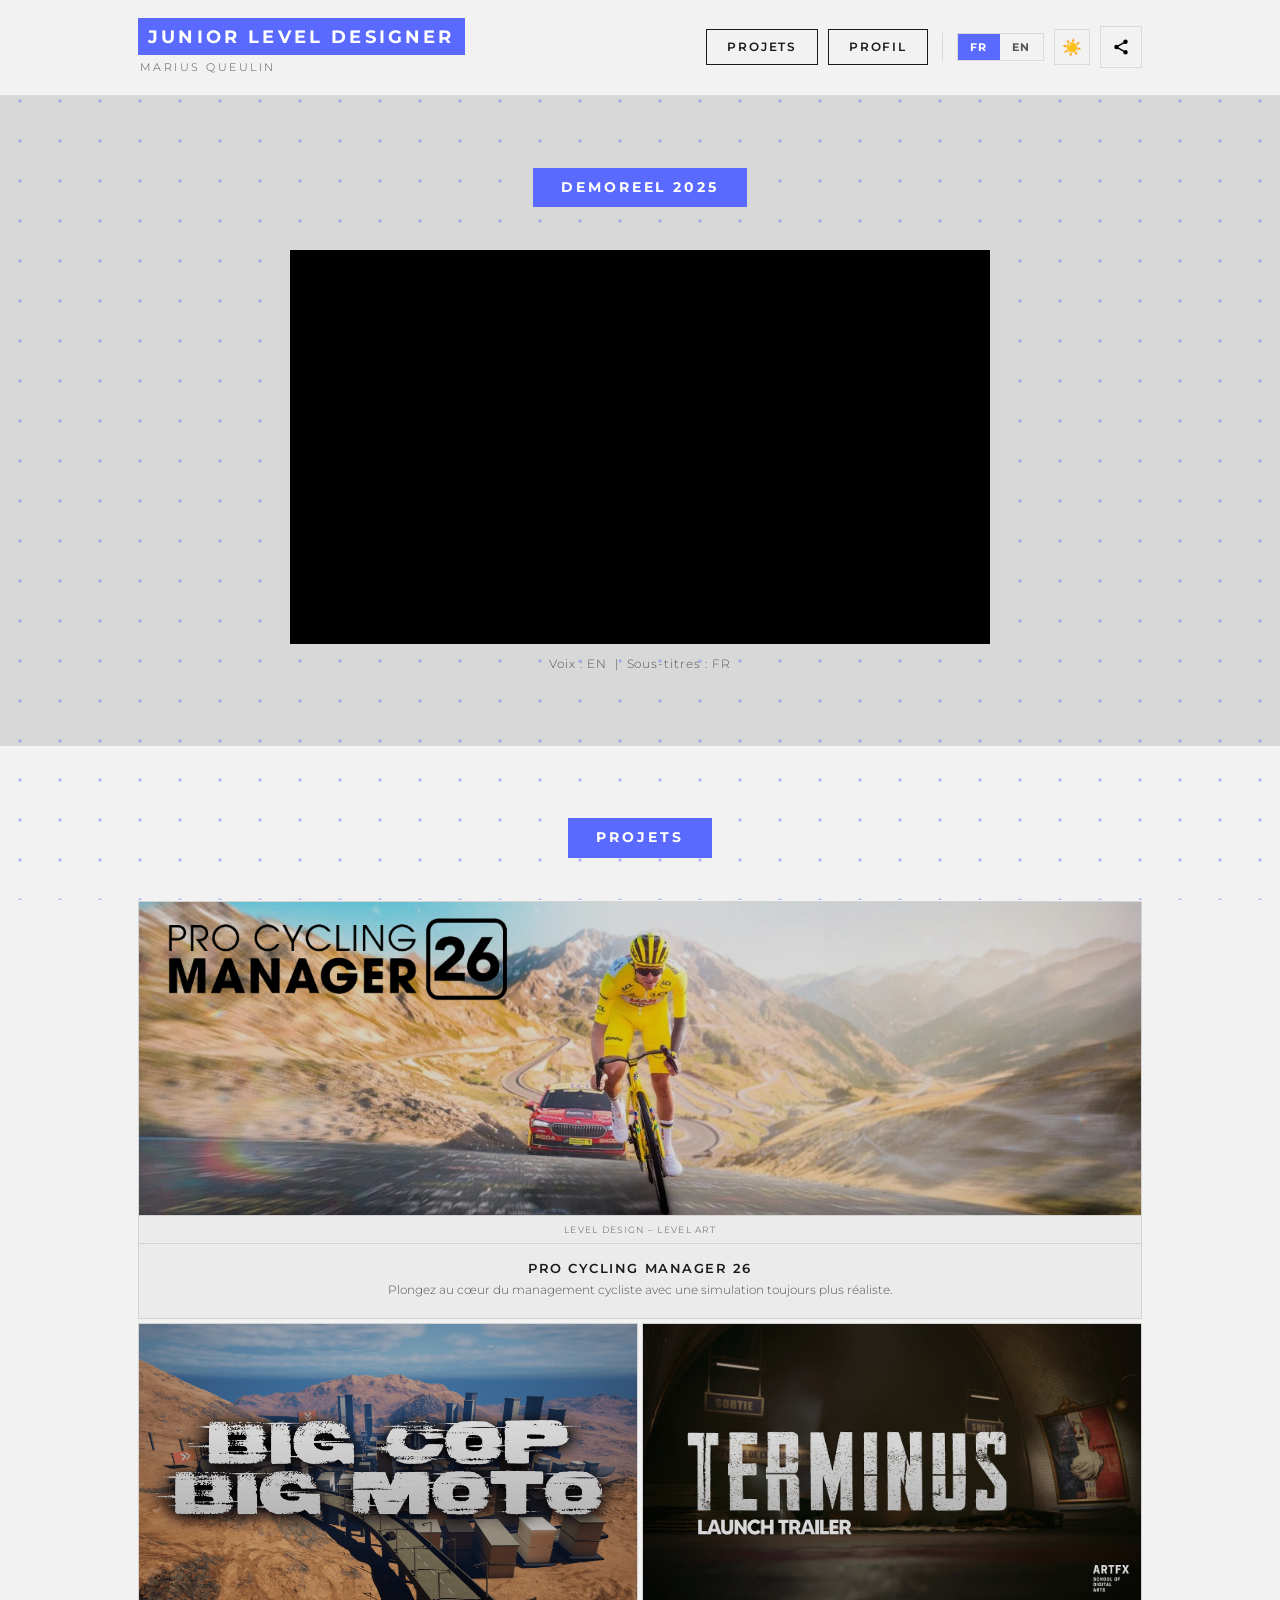
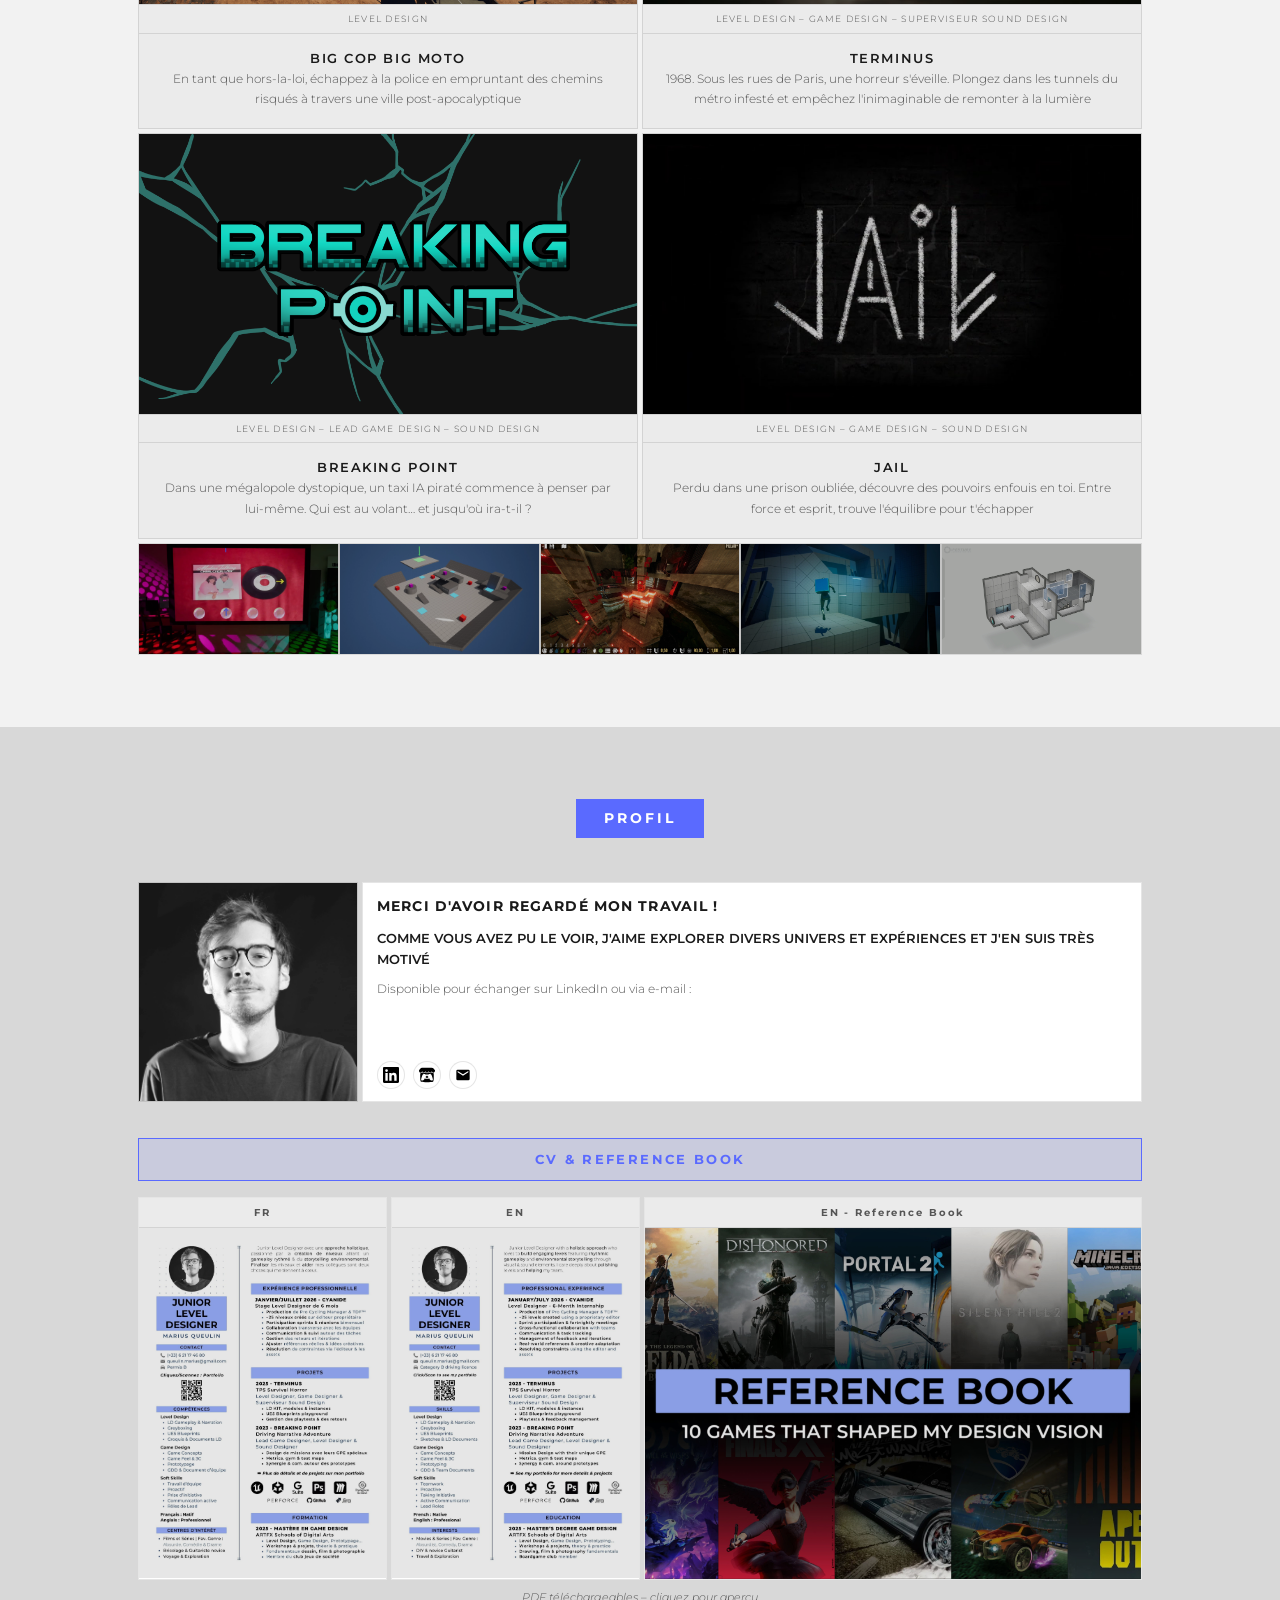
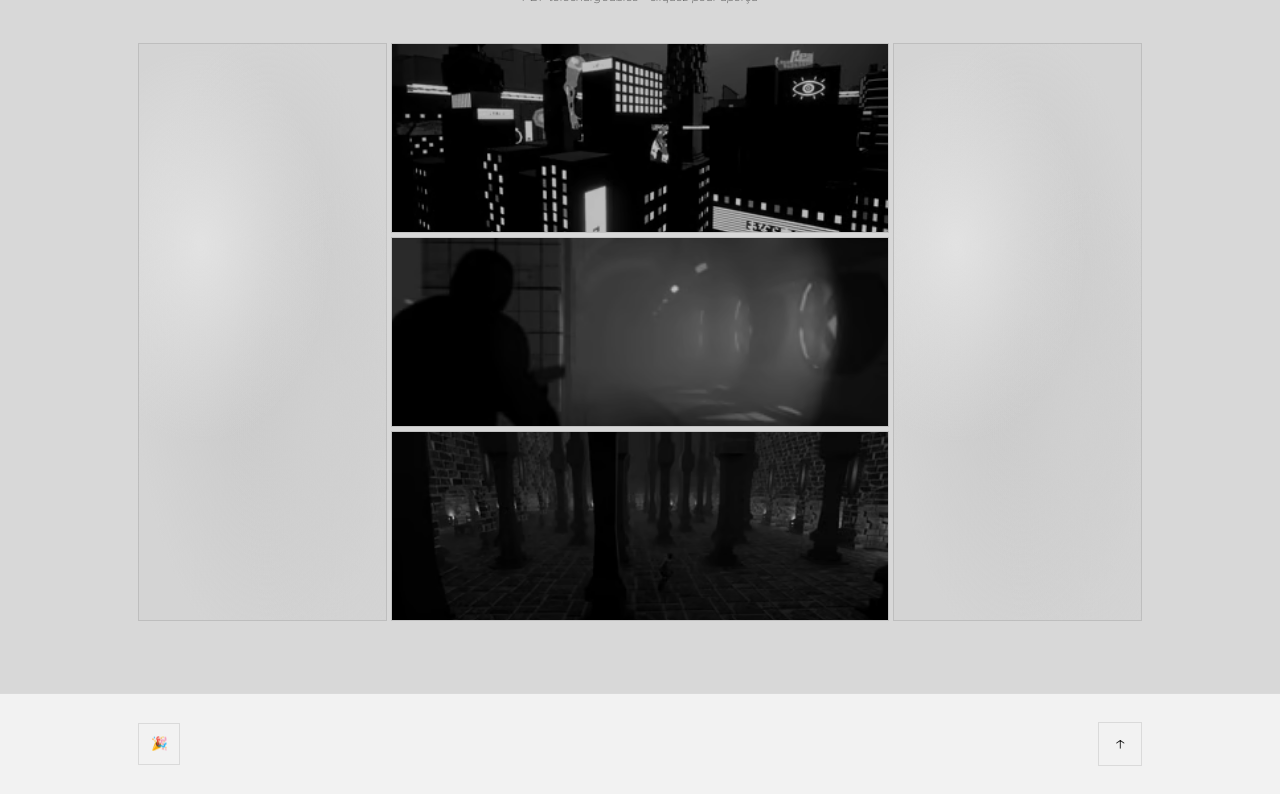
<file: index.html>
<!DOCTYPE html>
<html lang="fr" data-theme="dark" data-lang="fr">
<head>
    <meta charset="UTF-8" />
    <meta name="viewport" content="width=device-width, initial-scale=1.0" />
    <title>Junior Level Designer – Marius Queulin</title>
    <link rel="preconnect" href="https://fonts.googleapis.com" />
    <link rel="preconnect" href="https://fonts.gstatic.com" crossorigin />
    <link href="https://fonts.googleapis.com/css2?family=Montserrat:ital,wght@0,300;0,400;0,600;0,700;0,800;1,300&display=swap" rel="stylesheet" />
    <link rel="stylesheet" href="css/shared.css" />
    <link rel="stylesheet" href="css/index.css" />
</head>
<body>

<!-- ==============================================================
         HEADER - bg-base (section impaire)
    ============================================================== -->
    <header class="bg-base">
        <div class="header-inner">
            <div class="header-brand">
                <h1>Junior Level Designer</h1>
                <p>Marius Queulin</p>
            </div>
            <nav>
                <a href="#wrap-projets" class="nav-link">
                    <span class="t-fr">Projets</span>
                    <span class="t-en">Projects</span>
                </a>
                <a href="#wrap-profil" class="nav-link">
                    <span class="t-fr">Profil</span>
                    <span class="t-en">Profile</span>
                </a>
                <div class="nav-sep"></div>
                <div class="lang-toggle" role="group" aria-label="Langue / Language">
                    <button id="btn-fr" class="active" aria-pressed="true">FR</button>
                    <button id="btn-en" aria-pressed="false">EN</button>
                </div>
                <button class="theme-toggle" id="themeBtn" aria-label="Changer le thème">
                    <span class="icon-moon">🌙</span>
                    <span class="icon-sun">☀️</span>
                </button>
                <button class="share-btn" id="shareBtn" aria-label="Copier le lien" title="Copier le lien">
                    <img src="images/icons/share.svg" alt="Share" />
                    <span class="share-label t-fr">Copier</span>
                    <span class="share-label t-en">Copy</span>
                    <span class="share-ok" id="shareOk" aria-live="polite"></span>
                </button>
            </nav>
        </div>
    </header>


    <!-- Anchor retour en haut : placé entre header et demoreel -->
    <div id="top-anchor" style="height:0;overflow:hidden;" aria-hidden="true"></div>
    <!-- ==============================================================
         SECTION DEMOREEL - bg-alt (section paire)
         Remplacez VIDEO_ID par votre identifiant YouTube
    ============================================================== -->
    <div class="section-wrap bg-alt" id="wrap-demoreel">
        <div class="section-inner">
            <section id="demoreel">
                <span class="section-title">
                    <span class="t-fr">Demoreel 2025</span>
                    <span class="t-en">Demo Reel 2025</span>
                </span>

                <div class="video-wrapper">
                    <iframe width="560" height="315" src="https://www.youtube.com/embed/HOBKk1T8NSI?si=acsbGur89aoRuvkv" title="YouTube video player" frameborder="0" allow="accelerometer; autoplay; clipboard-write; encrypted-media; gyroscope; picture-in-picture; web-share" referrerpolicy="strict-origin-when-cross-origin" allowfullscreen></iframe>

                </div>

                <p class="video-meta t-fr">Voix : EN &nbsp;|&nbsp; Sous-titres : FR</p>
                <p class="video-meta t-en">Voice : EN &nbsp;|&nbsp; Subtitles : FR</p>
            </section>
        </div>
    </div>


    <!-- ==============================================================
         SECTION PROJETS - bg-base (section impaire)
         Chaque carte est un <a> cliquable.
         Remplacez href="#projet-NOM" par votre vraie URL.
    ============================================================== -->
    <div class="section-wrap bg-base" id="wrap-projets">
        <div class="section-inner">
            <section id="projets">
                <span class="section-title">
                    <span class="t-fr">Projets</span>
                    <span class="t-en">Projects</span>
                </span>

                <div class="projects-grid">

                    <!-- Pro Cycling Manager 26 — Tuile large pleine largeur -->
                    <a class="project-card project-card--wide" href="pro-cycling-manager-26.html">
                        <img class="cover" src="images/pcm26.jpg" alt="Pro Cycling Manager 26" style="aspect-ratio:16/5;object-fit:cover;width:100%;display:block;filter:brightness(0.85);transition:filter 0.3s;" />
                        <div class="project-tag">Level Design &ndash; Level Art</div>
                        <div class="project-info">
                            <h3>Pro Cycling Manager 26</h3>
                            <p class="t-fr">Plongez au cœur du management cycliste avec une simulation toujours plus réaliste.</p>
                            <p class="t-en">Dive into cycling management with an ever more realistic simulation.</p>
                        </div>
                    </a>

                    <!-- Big Cop Big Moto -->
                    <a class="project-card" href="big-cop-big-moto.html">
                        <img class="cover" src="images/bcbm.png" alt="Big Cop Big Moto" />
                        <div class="project-tag">Level Design</div>
                        <div class="project-info">
                            <h3>Big Cop Big Moto</h3>
                            <p class="t-fr">En tant que hors-la-loi, échappez à la police en empruntant des chemins risqués à travers une ville post-apocalyptique</p>
                            <p class="t-en">As an outlaw, escape the police by taking dangerous shortcuts through a post-apocalyptic city</p>
                        </div>
                    </a>

                    <!-- Terminus -->
                    <a class="project-card" href="terminus.html">
                        <img class="cover" src="images/terminus.jpg" alt="Terminus" />
                        <div class="project-tag">Level Design – Game Design – Superviseur Sound Design</div>
                        <div class="project-info">
                            <h3>Terminus</h3>
                            <p class="t-fr">1968. Sous les rues de Paris, une horreur s'éveille. Plongez dans les tunnels du métro infesté et empêchez l'inimaginable de remonter à la lumière</p>
                            <p class="t-en">1968. Beneath the streets of Paris, a horror awakens. Dive into the infested metro tunnels and prevent the unthinkable from returning to the light</p>
                        </div>
                    </a>

                    <!-- Breaking Point -->
                    <a class="project-card" href="breaking-point.html">
                        <img class="cover" src="images/bp.png" alt="Breaking Point" />
                        <div class="project-tag">Level Design – Lead Game Design – Sound Design</div>
                        <div class="project-info">
                            <h3>Breaking Point</h3>
                            <p class="t-fr">Dans une mégalopole dystopique, un taxi IA piraté commence à penser par lui-même. Qui est au volant… et jusqu'où ira-t-il&nbsp;?</p>
                            <p class="t-en">In a dystopian megalopolis, a hacked AI taxi starts thinking for itself. Who's driving… and how far will it go?</p>
                        </div>
                    </a>

                    <!-- Jail -->
                    <a class="project-card" href="jail.html">
                        <img class="cover" src="images/jail.jpg" alt="Jail" />
                        <div class="project-tag">Level Design – Game Design – Sound Design</div>
                        <div class="project-info">
                            <h3>Jail</h3>
                            <p class="t-fr">Perdu dans une prison oubliée, découvre des pouvoirs enfouis en toi. Entre force et esprit, trouve l'équilibre pour t'échapper</p>
                            <p class="t-en">Lost in a forgotten prison, discover powers buried within you. Between strength and spirit, find the balance to escape</p>
                        </div>
                    </a>

                </div>

                <!-- Mini-galerie – UN seul conteneur cliquable
                     Remplacez href="other-projects.html" par votre URL -->
                <a class="mini-gallery-link" href="other-projects.html">
                    <div class="mini-gallery">
                        <img src="images/mini1.jpg" alt="Mini projet 1" />
                        <img src="images/mini2.jpg" alt="Mini projet 2" />
                        <img src="images/mini3.jpg" alt="Mini projet 3" />
                        <img src="images/mini4.jpg" alt="Mini projet 4" />
                        <img src="images/mini5.jpg" alt="Mini projet 5" />
                    </div>
                    <div class="mini-gallery-label">
                        <span class="t-fr">Voir plus →</span>
                        <span class="t-en">See more →</span>
                    </div>
                </a>

            </section>
        </div>
    </div>


    <!-- ==============================================================
         SECTION PROFIL - bg-alt (section paire)
    ============================================================== -->
    <div class="section-wrap bg-alt" id="wrap-profil">
        <div class="section-inner">
            <section id="profil">
                <span class="section-title">
                    <span class="t-fr">Profil</span>
                    <span class="t-en">Profile</span>
                </span>

                <div class="profil-top">

                    <img class="profil-photo" src="images/photoMQ.png" alt="Marius Queulin" />

                    <div class="profil-bio">
                        <div>
                            <h2 class="t-fr">Merci d'avoir regardé mon travail&nbsp;!</h2>
                            <h2 class="t-en">Thank you for checking out my work!</h2>
                            <p class="t-fr"><strong>Comme vous avez pu le voir, j'aime explorer divers univers et expériences et j'en suis très motivé</strong></p>
                            <p class="t-fr">Disponible pour échanger sur LinkedIn ou via e-mail&nbsp;:</p>
                            <p class="t-en"><strong>As you've seen, I love exploring diverse universes and experiences, and I'm highly motivated to keep doing so</strong></p>
                            <p class="t-en">Available to connect on LinkedIn or by e-mail:</p>
                        </div>

                        <div class="social-icons">
                            <a href="https://www.linkedin.com/in/marius-queulin/" target="_blank" rel="noopener noreferrer" aria-label="LinkedIn">
                                <img src="images/icons/linkedin.svg" alt="LinkedIn" class="social-icon-img" />
                            </a>
                            <a href="https://marius-qln.itch.io/" target="_blank" rel="noopener noreferrer" aria-label="Itch.io">
                                <img src="images/icons/itchio.svg" alt="Itch.io" class="social-icon-img" />
                            </a>
                            <a href="#" class="email-link" data-user="queulin.marius" data-domain="gmail.com" aria-label="Email">
                                <img src="images/icons/email.svg" alt="Email" class="social-icon-img" />
                            </a>
                        </div>
                    </div>
                </div>

                <!-- ── CV & REFERENCE BOOK ──────────────────────────── -->
                <div class="cv-section-title">
                    <span class="t-fr">CV &amp; Reference Book</span>
                    <span class="t-en">Resume &amp; Reference Book</span>
                </div>

                <!--
                  Structure 4 quarts égaux (grille 1fr 1fr 2fr) :
                  ┌───────────────────┬───────────────────┬────────────────────────────────────┐
                  │    CV FR (1/4)    │    CV EN (1/4)    │      Reference Book (2/4)          │
                  │  1414×2000 px     │  1414×2000 px     │  3508×2481 px (ratio ≈ A4 inv.)    │
                  └───────────────────┴───────────────────┴────────────────────────────────────┘
                  La hauteur est imposée par le ratio A4 des images CV (aspect-ratio: 1414/2000).
                  Le Reference Book s'aligne automatiquement sur cette hauteur (même rangée grille).
                -->
                <div class="cv-panels">

                    <!-- Panneau gauche : CV FR + EN -->
                    <div class="cv-panel-left">

                        <!-- CV FR (1/4) -->
                        <a class="cv-card"
                           href="pdfs/cv-fr.pdf"
                           data-pdf="pdfs/cv-fr-v2.pdf"
                           data-title="CV – Français">
                            <div class="cv-lang">FR</div>
                            <img class="cv-thumb" src="images/cv-fr-thumb-v2.jpg" alt="CV Français" />
                            <div class="cv-overlay">
                                <span class="t-fr">Aperçu &amp; Téléchargement</span>
                                <span class="t-en">Preview &amp; Download</span>
                            </div>
                        </a>

                        <!-- CV EN (2/4) -->
                        <a class="cv-card"
                           href="pdfs/cv-en.pdf"
                           data-pdf="pdfs/cv-en-v2.pdf"
                           data-title="CV – English">
                            <div class="cv-lang">EN</div>
                            <img class="cv-thumb" src="images/cv-en-thumb-v2.jpg" alt="CV English" />
                            <div class="cv-overlay">
                                <span class="t-fr">Aperçu &amp; Téléchargement</span>
                                <span class="t-en">Preview &amp; Download</span>
                            </div>
                        </a>

                    </div><!-- /cv-panel-left -->
                    <!-- Panneau droit : Reference Book (3/4 + 4/4) -->
                    <div class="cv-panel-right">

                        <a class="cv-card"
                           href="pdfs/reference-book.pdf"
                           data-pdf="pdfs/reference-book.pdf"
                           data-title="Reference Book – EN">
                            <div class="cv-lang">EN - Reference Book</div>
                            <img class="cv-thumb" src="images/refbook-thumb.jpg" alt="Reference Book" />
                            <div class="cv-overlay">
                                <span class="t-fr">Aperçu &amp; Téléchargement</span>
                                <span class="t-en">Preview &amp; Download</span>
                            </div>
                        </a>

                    </div><!-- /cv-panel-right -->

                </div><!-- /cv-panels -->

                <p class="cv-note t-fr">PDF téléchargeables – cliquez pour aperçu</p>
                <p class="cv-note t-en">Downloadable PDFs – click to preview</p>

                <!-- Galerie photos – remplacez les src -->
                <div class="photo-gallery">
                    <div class="col-side"></div>
                    <div class="col-center">
                        <img src="images/photo1.jpg" alt="Photo 1" style="height:190px;" />
                        <img src="images/photo2.jpg" alt="Photo 2" style="height:190px;" />
                        <img src="images/photo3.jpg" alt="Photo 3" style="height:190px;" />
                    </div>
                    <div class="col-side"></div>
                </div>

            </section>
        </div>
    </div>


    <!-- ==============================================================
         FOOTER - bg-base (section impaire)
    ============================================================== -->
    <footer>
        <div class="footer-inner">
            <button class="confetti-btn" id="confettiBtn" aria-label="Confetti" title="🎉">🎉</button>
            <div class="footer-brand">
            </div>
            <a href="#top-anchor" class="back-top" aria-label="Retour en haut">↑</a>
        </div>
    </footer>



    <!-- ==============================================================
         MODALE PDF
    ============================================================== -->
    <div class="modal-overlay" id="pdfModal" role="dialog" aria-modal="true" aria-labelledby="modalTitle">
        <div class="modal-box">
            <div class="modal-header">
                <span id="modalTitle">Aperçu PDF</span>
                <button class="modal-close" id="modalCloseBtn" aria-label="Fermer">✕</button>
            </div>
            <div class="modal-body">
                <iframe id="pdfFrame" title="Aperçu PDF"></iframe>
            </div>
            <div class="modal-footer">
                <button class="btn" id="modalCloseBtnFooter">
                    <span class="t-fr">Fermer</span>
                    <span class="t-en">Close</span>
                </button>
                <a id="modalDownload" href="#" download rel="noopener" class="btn btn-accent">
                    <span class="t-fr">Télécharger</span>
                    <span class="t-en">Download</span>
                </a>
            </div>
        </div>
    </div>


    <!-- ==============================================================
         JAVASCRIPT
         Tous les handlers utilisent addEventListener (pas onclick)
         pour être compatibles avec les environnements sandboxés.
    ============================================================== -->

    <script src="js/shared.js"></script>
    <script src="js/index.js"></script>

    <script>
    /* ── Clean URLs via History API ─────────────────────────────────────────
       When navigating within the index (clicking nav links or scrolling past
       sections), update the browser URL without showing the #anchor hash.
       Each section-wrap gets an id used for IntersectionObserver.            */
    (function() {
        if (!('IntersectionObserver' in window) || !history.replaceState) return;
        var sections = [
            { id: 'top-anchor',    path: '/' },
            { id: 'wrap-demoreel', path: '/' },
            { id: 'wrap-projets',  path: '/' },
            { id: 'wrap-profil',   path: '/' },
        ];
        var io = new IntersectionObserver(function(entries) {
            entries.forEach(function(e) {
                if (e.isIntersecting && e.intersectionRatio >= 0.3) {
                    /* Always show clean root URL for all index sections */
                    if (location.pathname !== '/' && location.pathname !== '/index.html') return;
                    history.replaceState(null, '', '/');
                }
            });
        }, { threshold: 0.3 });
        sections.forEach(function(s) {
            var el = document.getElementById(s.id);
            if (el) io.observe(el);
        });
        /* Also: remove hash from URL when page loads with a hash */
        if (location.hash && location.hash.startsWith('#wrap-')) {
            history.replaceState(null, '', location.pathname);
        }
    })();
    </script>
</body>
</html>
</file>
<file: css/shared.css>
/* ============================================================
   shared.css — Styles communs à toutes les pages
   Variables, reset, header, footer, points, traduction
   ============================================================ */

            /* ╔══════════════════════════════════════════════════════════════╗
           ║  PARAMÈTRES GLOBAUX - MODIFIABLES ICI                      ║
           ╠══════════════════════════════════════════════════════════════╣
           ║  --section-gap : espacement vertical uniforme entre toutes  ║
           ║    les sections. Changez une valeur → tout s'ajuste.        ║
           ╚══════════════════════════════════════════════════════════════╝ */
            :root {
                /* ▼ ESPACEMENT UNIFORME ENTRE SECTIONS (haut + bas de chaque section) ▼ */
                --section-gap: 72px;
                /* ───────────────────────────────────────────────────────────────────── */
            }

            /* ============================================================
           THÈME DARK
           --bg-base : couleur de base (header, projets, footer = impairs)
           --bg-alt  : base + ~10% de blanc (demoreel, profil = pairs)
        ============================================================ */
            :root,
            [data-theme="dark"] {
                --bg-base: #0e0e0e;
                --bg-alt: #252525; /* #0e0e0e + ~10% blanc */
                --surface: #1e1e1e;
                --surface2: #161616;
                --accent: #7b8cff;
                --accent-dim: rgba(123,140,255,0.18);
                --text: #e8e8e8;
                --muted: #888;
                --border: rgba(255,255,255,0.08);
                --grid-color: rgba(123,140,255,0.04);
            }

            /* ============================================================
           THÈME LIGHT
           --bg-base : couleur de base claire
           --bg-alt  : base - ~10% de blanc = légèrement plus sombre
        ============================================================ */
            [data-theme="light"] {
                --bg-base: #f2f2f2;
                --bg-alt: #d8d8d8; /* #f2f2f2 - ~10% blanc */
                --surface: #ffffff;
                --surface2: #ebebeb;
                --accent: #5a6aff;
                --accent-dim: rgba(90,106,255,0.12);
                --text: #1a1a1a;
                --muted: #555;
                --border: rgba(0,0,0,0.10);
                --grid-color: rgba(90,106,255,0.05);
            }

            /* ============================================================
           RESET & BASE
        ============================================================ */
            *, *::before, *::after {
                box-sizing: border-box;
                margin: 0;
                padding: 0;
            }

            html {
                scroll-behavior: smooth;
                scroll-padding-top: 70px;
            }

            body {
                color: var(--text);
                font-family: 'Montserrat', sans-serif;
                font-weight: 300;
                line-height: 1.65;
                transition: color 0.35s ease;
                background-color: var(--bg-base); /* fallback */
                position: relative;
            }


        

            /* ============================================================
           COULEURS ALTERNÉES DES SECTIONS
           Section impaire (1, 3, 5…) → bg-base
           Section paire   (2, 4)     → bg-alt
           Ordre : header(base) | demoreel(alt) | projets(base) | profil(alt) | footer(base)
        ============================================================ */

            /* Wrapper pleine largeur pour chaque section = permet bg qui déborde */
        .section-wrap {
            z-index: 0;
            position: relative;
            width: 100%;
            transition: background-color 0.35s ease;
            /* Motif crosshair (croix : barre verticale plus haute que l'horizontale)
                   dessiné en SVG inline encodé, répété en petit nuage de points.
*/
            background-image: url("data:image/svg+xml,%3Csvg%20xmlns%3D%27http%3A%2F%2Fwww.w3.org%2F2000%2Fsvg%27%20viewBox%3D%270%200%2040%2040%27%20width%3D%2780%27%20height%3D%2780%27%3E%3Ccircle%20cx%3D%2720%27%20cy%3D%2720%27%20r%3D%271.8%27%20fill%3D%27rgba(123%2C140%2C255%2C0.2)%27%2F%3E%3C%2Fsvg%3E");
            background-size: 40px 40px;
            background-attachment: fixed;
            background-attachment: fixed;
        }

            /* Thème light : crosshair plus sombre */
        [data-theme="light"] .section-wrap {
            background-image: url("data:image/svg+xml,%3Csvg%20xmlns%3D%27http%3A%2F%2Fwww.w3.org%2F2000%2Fsvg%27%20viewBox%3D%270%200%2040%2040%27%20width%3D%2780%27%20height%3D%2780%27%3E%3Ccircle%20cx%3D%2720%27%20cy%3D%2720%27%20r%3D%271.8%27%20fill%3D%27rgba(90%2C106%2C255%2C0.4)%27%2F%3E%3C%2Fsvg%3E");
        }
                /* Sections impaires : couleur de base */
                .section-wrap.bg-base {
                    background-color: var(--bg-base);
                }
                /* Sections paires : couleur alternative (+10% blanc / -10% blanc) */
                .section-wrap.bg-alt {
                    background-color: var(--bg-alt);
                }

            /* Contenu centré dans la largeur max */
        .section-inner {
            z-index: 2;
            position: relative;
            max-width: 1100px;
            margin: 0 auto;
            padding: var(--section-gap) 48px;
        }

            /* ============================================================
           HEADER
        ============================================================ */
            header {
                position: sticky;
                top: 0;
                z-index: 100;
                width: 100%;
                backdrop-filter: blur(12px);
                border-bottom: 1px solid var(--border);
                transition: background-color 0.35s ease, border-color 0.35s ease;
                /* bg-base avec opacité pour le sticky blur */
                background-color: rgba(14,14,14,0.95);
            }

            [data-theme="light"] header {
                background-color: rgba(242,242,242,0.95);
            }
            [data-theme="light"] footer {
                background-color: rgba(242,242,242,0.95);
            }
            

            .header-inner {
                max-width: 1100px;
                margin: 0 auto;
                padding: 18px 48px;
                display: flex;
                align-items: center;
                justify-content: space-between;
            }

            .header-brand h1 {
                font-family: 'Montserrat', sans-serif;
                font-weight: 700;
                font-size: 1.1rem;
                letter-spacing: 0.18em;
                text-transform: uppercase;
                background: var(--accent);
                color: #fff;
                padding: 4px 10px;
                display: inline-block;
            }

            .header-brand p {
                font-family: 'Montserrat', sans-serif;
                font-size: 0.7rem;
                letter-spacing: 0.22em;
                color: var(--muted);
                text-transform: uppercase;
                margin-top: 3px;
                padding-left: 2px;
            }

            nav {
                display: flex;
                gap: 10px;
                align-items: center;
            }

                nav a.nav-link {
                    font-family: 'Montserrat', sans-serif;
                    font-weight: 600;
                    font-size: 0.75rem;
                    letter-spacing: 0.15em;
                    text-transform: uppercase;
                    color: var(--text);
                    text-decoration: none;
                    border: 1px solid var(--text);
                    padding: 7px 20px;
                    transition: background 0.3s, color 0.3s, border-color 0.3s;
                }

                    nav a.nav-link:hover {
                        background: var(--text);
                        color: var(--bg-base);
                    }

            .nav-sep {
                width: 1px;
                height: 28px;
                background: var(--border);
                margin: 0 4px;
            }

            /* FR / EN toggle */
            .lang-toggle {
                display: flex;
                border: 1px solid var(--border);
                overflow: hidden;
            }

                .lang-toggle button {
                    font-family: 'Montserrat', sans-serif;
                    font-weight: 700;
                    font-size: 0.68rem;
                    letter-spacing: 0.14em;
                    text-transform: uppercase;
                    padding: 6px 12px;
                    background: none;
                    border: none;
                    color: var(--muted);
                    cursor: pointer;
                    transition: background 0.25s, color 0.25s;
                }

                    .lang-toggle button.active {
                        background: var(--accent);
                        color: #fff;
                    }

                    .lang-toggle button:not(.active):hover {
                        background: var(--accent-dim);
                        color: var(--text);
                    }

            /* Dark / Light toggle */
            .theme-toggle {
                width: 36px;
                height: 36px;
                border: 1px solid var(--border);
                background: none;
                color: var(--text);
                cursor: pointer;
                display: flex;
                align-items: center;
                justify-content: center;
                font-size: 1rem;
                transition: border-color 0.3s, background 0.3s;
                flex-shrink: 0;
            }

                .theme-toggle:hover {
                    border-color: var(--accent);
                    background: var(--accent-dim);
                }

            .icon-moon {
                display: block;
            }

            .icon-sun {
                display: none;
            }

            [data-theme="light"] .icon-moon {
                display: none;
            }

            [data-theme="light"] .icon-sun {
                display: block;
            }

            /* ============================================================
           TRADUCTION FR / EN
        ============================================================ */
            [data-lang="fr"] .t-en {
                display: none;
            }

            [data-lang="en"] .t-fr {
                display: none;
            }

            /* ============================================================
           TITRES DE SECTION (bandeau accent)
        ============================================================ */
            .section-title {
                display: block;
                font-family: 'Montserrat', sans-serif;
                font-weight: 700;
                font-size: 0.9rem;
                letter-spacing: 0.2em;
                text-transform: uppercase;
                color: #fff;
                background: var(--accent);
                padding: 8px 28px;
                text-align: center;
                margin: 0 auto calc(var(--section-gap) * 0.6);
                width: fit-content;
            }

/* ============================================================
           FOOTER
        ============================================================ */
            footer {
                width: 100%;
                position: relative;
                z-index: 100;
                border-top: 1px solid var(--border);
                background-color: rgba(14,14,14,0.95);
                backdrop-filter: blur(12px);
                -webkit-backdrop-filter: blur(12px);
                transition: background-color 0.35s ease, border-color 0.35s ease;
            }

        .footer-inner {
            z-index: 2;
            max-width: 1100px;
            margin: 0 auto;
            padding: 28px 48px;
            display: flex;
            align-items: center;
            justify-content: space-between;
        }

        /* .footer-brand h2 {
            <h2>Junior Level Designer</h2>
<p>Marius Queulin</p>
                font-family: 'Montserrat', sans-serif;
                font-weight: 700;
                font-size: 0.9rem;
                letter-spacing: 0.2em;
                text-transform: uppercase;
                background: var(--accent);
                color: #fff;
                padding: 4px 10px;
                display: inline-block;
            }

            .footer-brand p {
                font-family: 'Montserrat', sans-serif;
                font-size: 0.68rem;
                letter-spacing: 0.2em;
                color: var(--muted);
                margin-top: 3px;
                padding-left: 2px;
            }*/

            .back-top {
                width: 44px;
                height: 44px;
                border: 1px solid var(--border);
                display: flex;
                align-items: center;
                justify-content: center;
                color: var(--text);
                text-decoration: none;
                font-size: 1.3rem;
                transition: border-color 0.3s, background 0.3s;
            }

                .back-top:hover {
                    border-color: var(--accent);
                    background: var(--accent-dim);
                }

            /* ============================================================
           MODALE PDF
        ============================================================ */
            .modal-overlay {
                display: none;
                position: fixed;
                inset: 0;
                background: rgba(0,0,0,0.9);
                z-index: 500;
                align-items: center;
                justify-content: center;
                flex-direction: column;
            }

                .modal-overlay.active {
                    display: flex;
                }

            .modal-box {
                background: var(--surface);
                border: 1px solid var(--border);
                width: min(90vw, 820px);
                max-height: 90vh;
                display: flex;
                flex-direction: column;
            }

            .modal-header {
                display: flex;
                justify-content: space-between;
                align-items: center;
                padding: 12px 20px;
                border-bottom: 1px solid var(--border);
            }

                .modal-header span {
                    font-family: 'Montserrat', sans-serif;
                    font-size: 0.78rem;
                    letter-spacing: 0.12em;
                    text-transform: uppercase;
                    color: var(--muted);
                }

            .modal-close {
                background: none;
                border: none;
                color: var(--text);
                font-size: 1.4rem;
                cursor: pointer;
                line-height: 1;
            }

            .modal-body {
                flex: 1;
                overflow: hidden;
            }

                .modal-body iframe {
                    width: 100%;
                    height: 75vh;
                    border: none;
                }

            .modal-footer {
                padding: 12px 20px;
                border-top: 1px solid var(--border);
                display: flex;
                justify-content: flex-end;
                gap: 10px;
            }

            .btn {
                font-family: 'Montserrat', sans-serif;
                font-size: 0.72rem;
                letter-spacing: 0.12em;
                text-transform: uppercase;
                padding: 8px 20px;
                cursor: pointer;
                border: 1px solid var(--text);
                background: none;
                color: var(--text);
                text-decoration: none;
                transition: background 0.3s, color 0.3s;
            }

                .btn:hover {
                    background: var(--text);
                    color: var(--bg-base);
                }

            .btn-accent {
                background: var(--accent);
                border-color: var(--accent);
                color: #fff;
            }

                .btn-accent:hover {
                    background: #9aaaff;
                    border-color: #9aaaff;
                    color: #fff;
                }

/* ============================================================
   RESPONSIVE — COMMUN (header, footer, section-inner)
   ============================================================ */
@media (max-width: 700px) {

                :root {
                    --section-gap: 40px;
                }

                .header-inner {
                    padding: 12px 16px;
                    flex-direction: column;
                    align-items: center;
                    gap: 10px;
                }

                /* Center "Marius Queulin" name on mobile */
                .header-brand {
                    text-align: center;
                    width: 100%;
                }
                .header-brand p {
                    text-align: center;
                }

                nav {
                    width: 100%;
                    flex-wrap: nowrap;     /* single line */
                    gap: 4px;
                    justify-content: center;
                    overflow-x: auto;      /* scroll if truly too tight */
                }

                    nav a.nav-link {
                        padding: 5px 9px;
                        font-size: 0.63rem;
                        white-space: nowrap;
                        flex-shrink: 0;
                    }

                /* Shrink lang/theme/share buttons so they all fit */
                .lang-toggle button {
                    font-size: 0.63rem;
                    padding: 5px 8px;
                }
                .theme-toggle {
                    width: 34px; height: 34px;
                    font-size: 0.9rem;
                }
                .share-btn {
                    width: 34px; height: 34px;
                }
                .share-btn img { width: 15px; height: 15px; }

                .nav-sep {
                    display: none;
                }

                .section-inner {
                    padding: var(--section-gap) 16px;
                }
}

/* ── Tablette (701–900px) ── */
            @media (min-width: 701px) and (max-width: 900px) {
                .section-inner {
                    padding: calc(var(--section-gap) * 0.8) 28px;
                }

/* ── Mobile : croix 40px ─────────────── */
            @media (max-width: 700px) {
                .section-wrap {
                background-size: 40px 40px!important;
                }

/* Mobile footer: always row — confetti left, arrow right */
@media (max-width: 700px) {
    .footer-inner {
        flex-direction: row !important;
        padding: 14px 16px;
    }
}
</file>
<file: css/index.css>
/* ============================================================
   index.css — Styles spécifiques à index.html uniquement
   Demoreel, Projets, Profil, CV, Modal, Galerie, Responsive
   ============================================================ */
/* ============================================================
           DEMOREEL
        ============================================================ */
            #demoreel {
                text-align: center;
            }

            .video-wrapper {
                position: relative;
                width: 100%;
                max-width: 700px;
                margin: 0 auto;
                aspect-ratio: 16/9;
                background: #000;
                border: 1px solid var(--border);
            }

                .video-wrapper iframe {
                    position: absolute;
                    inset: 0;
                    width: 100%;
                    height: 100%;
                    border: none;
                }

            .video-meta {
                margin-top: 10px;
                font-size: 0.75rem;
                color: var(--muted);
                letter-spacing: 0.08em;
            }

            /* ============================================================
           PROJETS
        ============================================================ */
            .projects-grid {
                display: grid;
                grid-template-columns: 1fr 1fr;
                gap: 4px;
            }

            .project-card {
                position: relative;
                overflow: hidden;
                display: block;
                text-decoration: none;
                color: inherit;
                background: var(--surface2);
                border: 1px solid var(--border);
                cursor: pointer;
                transition: transform 0.3s ease, border-color 0.3s ease, box-shadow 0.3s ease;
            }

                .project-card:hover {
                    border-color: var(--accent);
                    transform: scale(1.015);
                    box-shadow: 0 8px 32px rgba(123,140,255,0.15);
                }

                .project-card::after {
                    content: '→';
                    position: absolute;
                    top: 12px;
                    right: 14px;
                    font-size: 1.2rem;
                    color: #fff;
                    opacity: 0;
                    transform: translateX(-6px);
                    transition: opacity 0.25s, transform 0.25s;
                    pointer-events: none;
                    z-index: 2;
                    text-shadow: 0 1px 4px rgba(0,0,0,0.6);
                }

                .project-card:hover::after {
                    opacity: 1;
                    transform: translateX(0);
                }

                .project-card .cover {
                    width: 100%;
                    aspect-ratio: 16/9;
                    object-fit: cover;
                    display: block;
                    filter: brightness(0.85);
                    transition: filter 0.3s ease;
                }

                .project-card:hover .cover {
                    filter: brightness(1);
                }

            .project-tag {
                font-family: 'Montserrat', sans-serif;
                font-size: 0.58rem;
                letter-spacing: 0.14em;
                color: var(--muted);
                text-transform: uppercase;
                text-align: center;
                padding: 6px 8px;
                border-top: 1px solid var(--border);
                background: var(--surface2);
            }

            .project-info {
                padding: 14px 16px 18px;
                border-top: 1px solid var(--border);
            }

                .project-info h3 {
                    font-family: 'Montserrat', sans-serif;
                    font-weight: 600;
                    font-size: 0.8rem;
                    letter-spacing: 0.12em;
                    text-transform: uppercase;
                    text-align: center;
                    color: var(--text);
                }

                .project-info p {
                    font-size: 0.78rem;
                    color: var(--muted);
                    text-align: center;
                }

            /* Mini-galerie – UN seul conteneur cliquable */
            .mini-gallery-link {
                display: block;
                text-decoration: none;
                color: inherit;
                position: relative;
                margin-top: 4px;
                border: 1px solid var(--border);
                overflow: hidden;
                transition: border-color 0.3s ease, box-shadow 0.3s ease;
            }

                .mini-gallery-link:hover {
                    border-color: var(--accent);
                    box-shadow: 0 8px 32px rgba(123,140,255,0.15);
                }

            .mini-gallery {
                display: flex;
            }

                .mini-gallery img {
                    flex: 1;
                    height: 110px;
                    object-fit: cover;
                    filter: brightness(0.8);
                    transition: filter 0.3s;
                    display: block;
                }

                    .mini-gallery img + img {
                        border-left: 2px solid var(--bg-base);
                    }

            .mini-gallery-link:hover .mini-gallery img {
                filter: brightness(1.05);
            }

            .mini-gallery-label {
                position: absolute;
                inset: 0;
                display: flex;
                align-items: center;
                justify-content: center;
                background: rgba(0,0,0,0.5);
                opacity: 0;
                transition: opacity 0.3s;
                pointer-events: none;
            }

                .mini-gallery-label span {
                    font-family: 'Montserrat', sans-serif;
                    font-weight: 700;
                    font-size: 0.72rem;
                    letter-spacing: 0.18em;
                    text-transform: uppercase;
                    background: var(--accent);
                    color: #fff;
                    padding: 6px 18px;
                }

            .mini-gallery-link:hover .mini-gallery-label {
                opacity: 1;
            }

            /* ============================================================
           PROFIL
        ============================================================ */
            .profil-top {
                display: grid;
                grid-template-columns: 220px 1fr;
                gap: 4px;
                margin-bottom: 36px;
            }

            .profil-photo {
                width: 100%;
                aspect-ratio: 1/1;
                object-fit: cover;
                object-position: top center;
                filter: grayscale(1) contrast(1.05);
                display: block;
                border: 1px solid var(--border);
                            }

            .profil-bio {
                background: var(--surface);
                border: 1px solid var(--border);
                padding: 12px 14px;
                display: flex;
                flex-direction: column;
                justify-content: space-between;
                transition: background 0.35s;
            }

                .profil-bio h2 {
                    font-family: 'Montserrat', sans-serif;
                    font-weight: 700;
                    font-size: 0.88rem;
                    letter-spacing: 0.08em;
                    text-transform: uppercase;
                    margin-bottom: 10px;
                }

                .profil-bio p {
                    font-size: 0.78rem;
                    color: var(--muted);
                    margin-bottom: 8px;
                }

                    .profil-bio p strong {
                        color: var(--text);
                        font-weight: 600;
                        text-transform: uppercase;
                        font-family: 'Montserrat', sans-serif;
                        font-size: 0.8rem;
                    }

            .social-icons {
                display: flex;
                gap: 8px;
                margin-top: 10px;
            }

                .social-icons a {
                    display: flex;
                    align-items: center;
                    justify-content: center;
                    width: 28px;
                    height: 28px;
                    background: var(--surface);
                    border: 1px solid var(--border);
                    border-radius: 50%;
                    color: var(--text);
                    text-decoration: none;
                    transition: border-color 0.3s, background 0.3s;
                }

                    .social-icons a svg {
                        width: 16px;
                        height: 16px;
                    }

                    .social-icons a:hover {
                        border-color: var(--accent);
                        background: var(--accent-dim);
                    }

            /* ── CV & REFERENCE BOOK ──────────────────────────────── */
            .cv-section-title {
                font-family: 'Montserrat', sans-serif;
                font-weight: 700;
                font-size: 0.82rem;
                letter-spacing: 0.18em;
                text-transform: uppercase;
                background: var(--accent-dim);
                border: 1px solid var(--accent);
                color: var(--accent);
                text-align: center;
                padding: 10px;
                margin-bottom: 16px;
            }

            /* ── CV & REFERENCE BOOK - Structure ──────────────────────────
           ┌───────────────────┬───────────────────┬──────────────────────────────────────┐
           │    CV FR (1/4)    │    CV EN (1/4)    │     Reference Book (2/4)             │
           │  img 1414×2000px  │  img 1414×2000px  │  img 3508×2481px (ratio ≈ A4 inv.)   │
           └───────────────────┴───────────────────┴──────────────────────────────────────┘

           Principe :
           • Le bloc entier fait 4 colonnes égales (1fr 1fr 1fr 1fr).
           • CV FR et CV EN occupent chacun 1fr (= 1 quart).
           • Reference Book occupe 2fr (= 2 quarts).
           • La HAUTEUR est dictée par les images CV via aspect-ratio: 1414/2000.
             Le navigateur calcule height = colonne_width × (2000/1414) automatiquement.
           • Le Reference Book reprend cette même hauteur (grille = même row).
             Son image (ratio ≈ 3508/2481 ≈ 1.414, quasi identique) est couverte
             sans perte visible avec object-fit: cover.
           • Aucune hauteur fixe, tout est fluide et responsive.
        ──────────────────────────────────────────────────────────────── */

            /* Grille 4 colonnes égales, hauteur auto (imposée par le contenu) */
            .cv-panels {
                display: grid;
                grid-template-columns: 1fr 1fr 2fr; /* FR | EN | RefBook */
                gap: 4px;
                margin-bottom: 8px;
                align-items: stretch;
            }

            /* Le panneau gauche n'est plus nécessaire : les CV sont des colonnes directes */
            /* On garde .cv-panel-left et .cv-panel-right comme wrappers transparents */
            .cv-panel-left {
                display: contents; /* les enfants participent directement à la grille parente */
            }

            .cv-panel-right {
                display: contents;
            }

            /* Carte CV - laisse l'image imposer sa hauteur via aspect-ratio */
            .cv-card {
                position: relative;
                display: flex;
                flex-direction: column;
                text-decoration: none;
                background: var(--surface);
                border: 1px solid var(--border);
                cursor: pointer;
                overflow: hidden;
                transition: border-color 0.3s, box-shadow 0.3s;
            }

                .cv-card:hover {
                    border-color: var(--accent);
                    box-shadow: 0 6px 24px rgba(123,140,255,0.15);
                }

            .cv-lang {
                font-family: 'Montserrat', sans-serif;
                font-weight: 700;
                font-size: 0.65rem;
                letter-spacing: 0.18em;
                background: var(--surface2);
                border-bottom: 1px solid var(--border);
                padding: 6px 10px;
                text-align: center;
                color: var(--muted);
                flex-shrink: 0;
            }

            /* Image CV : ratio A4 exact (1414×2000).
           width:100% + aspect-ratio → la hauteur se calcule automatiquement.
           object-fit:cover conserve le haut du document visible. */
        .cv-thumb {
            width: 100%;
            display: block;
            aspect-ratio: 1414 / 2000;
            object-fit: cover;
            object-position: top center;
            filter: brightness(0.9);
            transition: filter 0.3s;
        }

            /* Le Reference Book est dans la même ligne de grille → même hauteur automatique.
           Son image (3508×2481 ≈ ratio 1.414) couvre le conteneur sans perte visible. */
            .cv-panel-right .cv-thumb {
                aspect-ratio: unset; /* libère le ratio fixe pour laisser CSS stretch */
                height: 100%; /* remplit la hauteur imposée par les CV voisins  */
                object-fit: cover;
                object-position: center center;
            }

            .cv-card:hover .cv-thumb {
                filter: brightness(1.05);
            }

            .cv-overlay {
                position: absolute;
                inset: 0;
                display: flex;
                align-items: center;
                justify-content: center;
                background: rgba(0,0,0,0.62);
                opacity: 0;
                transition: opacity 0.3s;
                font-family: 'Montserrat', sans-serif;
                font-size: 0.68rem;
                letter-spacing: 0.1em;
                text-transform: uppercase;
                color: #fff;
                flex-direction: column;
                gap: 6px;
                padding: 8px;
                text-align: center;
            }

            .cv-card:hover .cv-overlay {
                opacity: 1;
            }

            .cv-overlay span {
                background: var(--accent);
                padding: 5px 12px;
                display: block;
            }

            .cv-note {
                text-align: center;
                font-size: 0.7rem;
                font-style: italic;
                color: var(--muted);
                margin-top: 6px;
            }

            /* Galerie photos */
            .photo-gallery {
            display: grid;
            grid-template-columns: 1fr 2fr 1fr;
            gap: 4px;
            margin-top: 36px;
            }

            .photo-gallery .col-center {
                display: flex;
                flex-direction: column;
                gap: 4px;
            }

            .photo-gallery img {
                width: 100%;
                object-fit: cover;
                filter: grayscale(1) brightness(0.75);
                border: 1px solid var(--border);
                display: block;
            }

            /* col-side dark : 3 radials noirs soft */
            .photo-gallery .col-side {
                background:
                    radial-gradient(ellipse 85% 55% at 25% 35%, #222222 0%, transparent 62%),
                    radial-gradient(ellipse 70% 75% at 78% 68%, #1a1a1a 0%, transparent 58%),
                    radial-gradient(ellipse 55% 55% at 52% 52%, #181818 0%, transparent 100%),
                    #111111;
                border: 1px solid var(--border);
            }
            /* col-side light : 3 radials blancs soft */
            [data-theme="light"] .photo-gallery .col-side {
                background:
                    radial-gradient(ellipse 85% 55% at 25% 35%, #e2e2e2 0%, transparent 62%),
                    radial-gradient(ellipse 70% 75% at 78% 68%, #d0d0d0 0%, transparent 58%),
                    radial-gradient(ellipse 55% 55% at 52% 52%, #c8c8c8 0%, transparent 100%),
                    #d4d4d4;
                border: 1px solid var(--border);
            }

/* ============================================================
   RESPONSIVE — INDEX SEULEMENT
   ============================================================ */
/* ============================================================
           RESPONSIVE - MOBILE (≤ 700px)
        ============================================================ */
            @media (max-width: 700px) {

                :root {
                    --section-gap: 40px;
                }

                .header-inner {
                    padding: 12px 16px;
                    flex-direction: column;
                    align-items: center;
                    gap: 10px;
                }

                nav {
                    width: 100%;
                    flex-wrap: wrap;
                    gap: 6px;
                }

                /* Mobile: arrow always visible on project cards (no hover) */
                .project-card::after {
                    opacity: 1 !important;
                    transform: translateX(0) !important;
                }

                    nav a.nav-link {
                        padding: 6px 12px;
                        font-size: 0.68rem;
                    }

                .nav-sep {
                    display: none;
                }

                .section-inner {
                    padding: var(--section-gap) 16px;
                }

                .footer-inner {
                    padding: 20px 16px;
                    flex-direction: column;
                    align-items: center;
                    gap: 14px;
                }

                .section-title {
                    font-size: 0.78rem;
                    padding: 6px 16px;
                }

                /* Projets 1 colonne */
                .projects-grid {
                    grid-template-columns: 1fr;
                }

                .mini-gallery img {
                    height: 70px;
                }

                /* Profil empilé */
                .profil-top {
                    grid-template-columns: 1fr;
                }

                /* Photo réduite sur mobile : hauteur max 200px */
                .profil-photo {
                    aspect-ratio: unset;
                    max-height: 200px;
                    width: auto;
                    margin: 0 auto;
                    display: block;
                }

                .profil-bio {
                    padding: 16px;
                }

                /* CV : empilés verticalement sur mobile
             display:contents est désactivé → on rétablit des blocs normaux */
                .cv-panels {
                    grid-template-columns: 1fr 1fr; /* FR | EN sur une ligne */
                    gap: 4px;
                }

                .cv-panel-left {
                    display: contents;
                }
                /* FR et EN restent dans la grille */
                .cv-panel-right {
                    display: block;
                    grid-column: 1 / -1; /* Reference Book pleine largeur */
                }
                    /* Ref Book mobile : hauteur divisée par 2 (ratio 2× plus large) */
                    .cv-panel-right .cv-thumb {
                        height: auto;
                        aspect-ratio: 2828 / 2000;
                        transform: none; /* pas de zoom sur mobile */
                    }

                /* Galerie : colonne centrale uniquement */
                .photo-gallery {
                    grid-template-columns: 1fr;
                }

                    .photo-gallery .col-side {
                        display: none;
                    }

                    .photo-gallery img {
                        height: 150px !important;
                    }
            }

            /* ── Tablette (701–900px) ── */
            @media (min-width: 701px) and (max-width: 900px) {
                .section-inner {
                    padding: calc(var(--section-gap) * 0.8) 28px;
                }
            }
            /* ── Mobile : croix 40px ─────────────── */
            @media (max-width: 700px) {
                .section-wrap {
                background-size: 40px 40px!important;
                }
            }
    


/* Social icons in index — SVG files, invert per theme */
.social-icon-img {
    width: 16px; height: 16px;
    object-fit: contain;
    display: block;
    transition: filter 0.35s;
}
[data-theme="dark"]  .social-icon-img { filter: invert(1) brightness(2); }
[data-theme="light"] .social-icon-img { filter: invert(0) brightness(0.1); }


/* ─── PCM26 wide project card — spans full grid width ──────────────────────── */
.project-card--wide {
    grid-column: 1 / -1;
}
/* Arrow indicator (inherited from .project-card::after via shared cascade) */

/* ─── Confetti button ──────────────────────────────────────────────── */
.confetti-btn {
    background: none;
    border: 1px solid var(--border);
    width: 42px; height: 42px;
    cursor: pointer;
    display: flex; align-items: center; justify-content: center;
    padding: 0;
    transition: border-color 0.3s, background 0.3s, transform 0.15s;
    flex-shrink: 0;
}
.confetti-btn img { width: 20px; height: 20px; object-fit: contain; transition: filter 0.35s; }
[data-theme="dark"]  .confetti-btn img { filter: invert(1) brightness(2); }
[data-theme="light"] .confetti-btn img { filter: invert(0) brightness(0.1); }
.confetti-btn:hover { border-color: var(--accent); background: var(--accent-dim); }
.confetti-btn:active { transform: scale(0.92); }

/* ─── Share button ──────────────────────────────────────────────────── */
.share-btn {
    display: flex; align-items: center; justify-content: center;
    gap: 5px;
    background: none;
    border: 1px solid var(--border);
    width: 42px; height: 42px;
    cursor: pointer;
    padding: 0;
    transition: border-color 0.3s, background 0.3s;
    position: relative;
    flex-shrink: 0;
}
.share-btn img { width: 18px; height: 18px; object-fit: contain; transition: filter 0.35s; }
[data-theme="dark"]  .share-btn img { filter: invert(1) brightness(2); }
[data-theme="light"] .share-btn img { filter: invert(0) brightness(0.1); }
.share-btn:hover { border-color: var(--accent); background: var(--accent-dim); }
/* Hidden text labels (keep for accessibility) */
.share-label { position: absolute; width: 1px; height: 1px; overflow: hidden; opacity: 0; }
.share-ok {
    position: absolute;
    bottom: -26px; left: 50%;
    transform: translateX(-50%);
    font-family: 'Montserrat', sans-serif;
    font-size: 0.58rem; font-weight: 700;
    letter-spacing: 0.1em; white-space: nowrap;
    color: var(--accent);
    background: var(--surface);
    border: 1px solid var(--border);
    padding: 2px 7px;
    opacity: 0;
    transition: opacity 0.25s;
    pointer-events: none;
    z-index: 200;
}
.share-ok.visible { opacity: 1; }

/* ─── Confetti canvas (full viewport, above content) ───────────────── */
#confetti-canvas {
    position: fixed; inset: 0;
    width: 100%; height: 100%;
    pointer-events: none;
    z-index: 99999;
}
</file>
